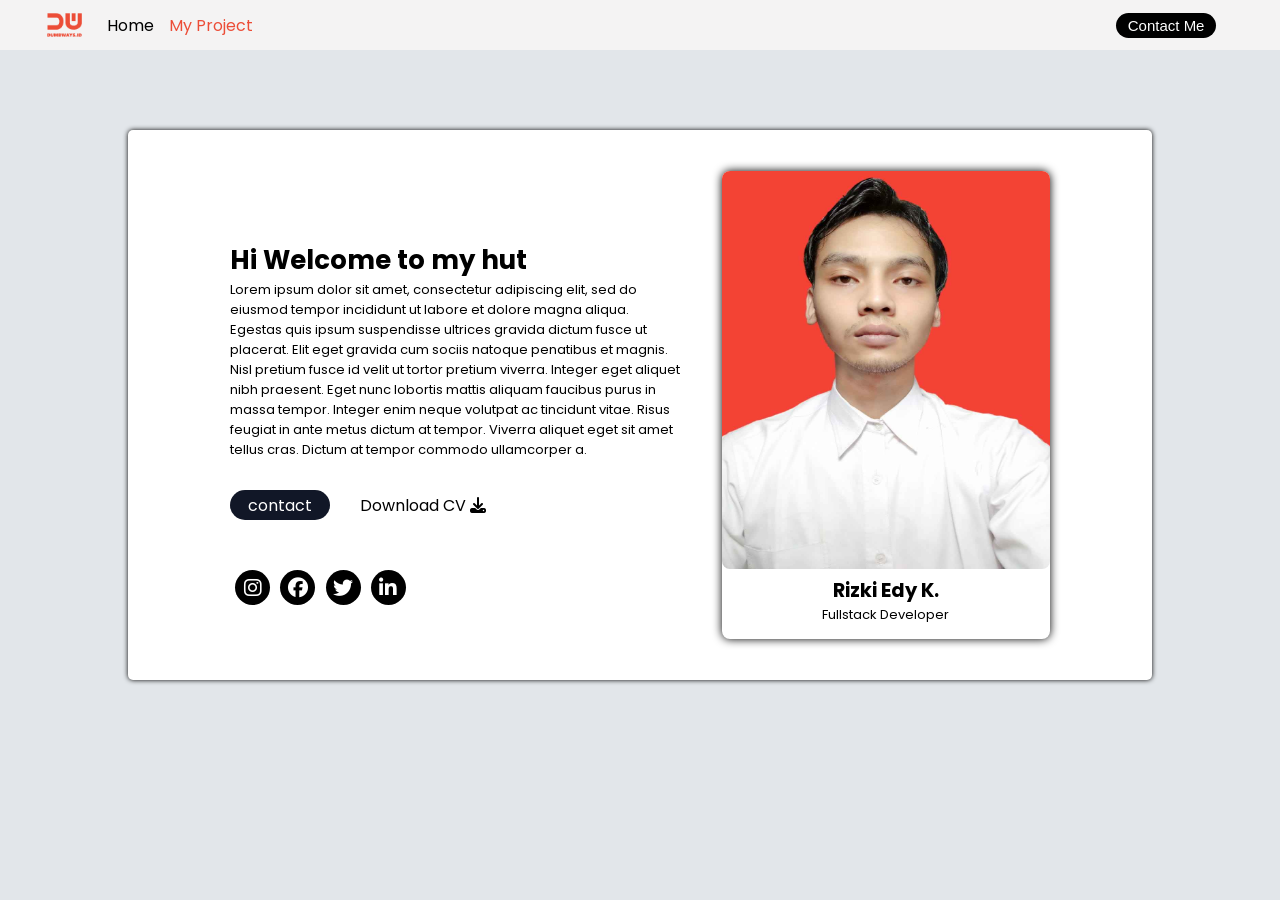
<file: index.html>
<!DOCTYPE html>
<html lang="en">
  <head>
    <title>Rizki</title>

    <link rel="preconnect" href="https://fonts.googleapis.com" />
    <link rel="preconnect" href="https://fonts.gstatic.com" crossorigin />
    <link
      href="https://fonts.googleapis.com/css2?family=Poppins&display=swap"
      rel="stylesheet"
    />
    <link
      rel="stylesheet"
      href="https://cdnjs.cloudflare.com/ajax/libs/font-awesome/6.2.1/css/all.min.css"
      integrity="sha512-MV7K8+y+gLIBoVD59lQIYicR65iaqukzvf/nwasF0nqhPay5w/9lJmVM2hMDcnK1OnMGCdVK+iQrJ7lzPJQd1w=="
      crossorigin="anonymous"
      referrerpolicy="no-referrer"
    />
    <link rel="stylesheet" href="assets/css/style.css" />
  </head>

  <body>
    <!-- navbar -->
    <nav>
      <div class="logo">
        <a href="index.html"><img src="assets/img/logo.png" alt="" /></a>
      </div>

      <ul>
        <li><a href="index.html">Home</a></li>
        <li class="myProject"><a href="form-blog.html">My Project</a></li>
      </ul>

      <div class="contact">
        <button>
          <a href="contact.html">Contact Me</a>
        </button>
      </div>
    </nav>
    <!-- navbar end -->

    <!-- container -->
    <div class="card">
      <div class="container-card">
        <!-- content -->

        <div class="content">
          <!-- article -->
          <div class="article">
            <div class="container-content">
              <h1>Hi Welcome to my hut</h1>
              <p>
                Lorem ipsum dolor sit amet, consectetur adipiscing elit, sed do
                eiusmod tempor incididunt ut labore et dolore magna aliqua.
                Egestas quis ipsum suspendisse ultrices gravida dictum fusce ut
                placerat. Elit eget gravida cum sociis natoque penatibus et
                magnis. Nisl pretium fusce id velit ut tortor pretium viverra.
                Integer eget aliquet nibh praesent. Eget nunc lobortis mattis
                aliquam faucibus purus in massa tempor. Integer enim neque
                volutpat ac tincidunt vitae. Risus feugiat in ante metus dictum
                at tempor. Viverra aliquet eget sit amet tellus cras. Dictum at
                tempor commodo ullamcorper a.
              </p>
            </div>

            <div class="anchor">
              <div class="container-contact">
                <a href="#">contact</a>
              </div>
              <div class="container-cv">
                <a href="">Download CV <i class="fa-solid fa-download"></i></a>
              </div>
            </div>
          </div>
          <!-- article end -->

          <!-- sosial media -->
          <div class="sosmed">
            <div class="ig">
              <a href="https://www.instagram.com/ikkydoang_/" id="ig">
                <i class="fa-brands fa-instagram"></i>
              </a>
            </div>
            <div class="fb">
              <a href="https://www.facebook.com/nooby.nooby.3557" id="fb">
                <i class="fa-brands fa-facebook"></i>
              </a>
            </div>
            <div class="twitter">
              <a href="https://twitter.com/akukikicuy" id="twitter">
                <i class="fa-brands fa-twitter"></i>
              </a>
            </div>
            <div class="linked-in">
              <a href="#" id="linkedIn">
                <i class="fa-brands fa-linkedin-in"></i>
              </a>
            </div>
          </div>
          <!-- sosial media end -->
        </div>

        <!-- content end -->

        <!-- profil -->
        <div class="profil">
          <img src="assets/img/Foto_Rizki.jpg" alt="" />
          <div class="profil-bio">
            <h2>Rizki Edy K.</h2>
            <p>Fullstack Developer</p>
          </div>
        </div>
        <!-- profil end -->
      </div>
    </div>
    <!-- container -->
  </body>
</html>
</file>
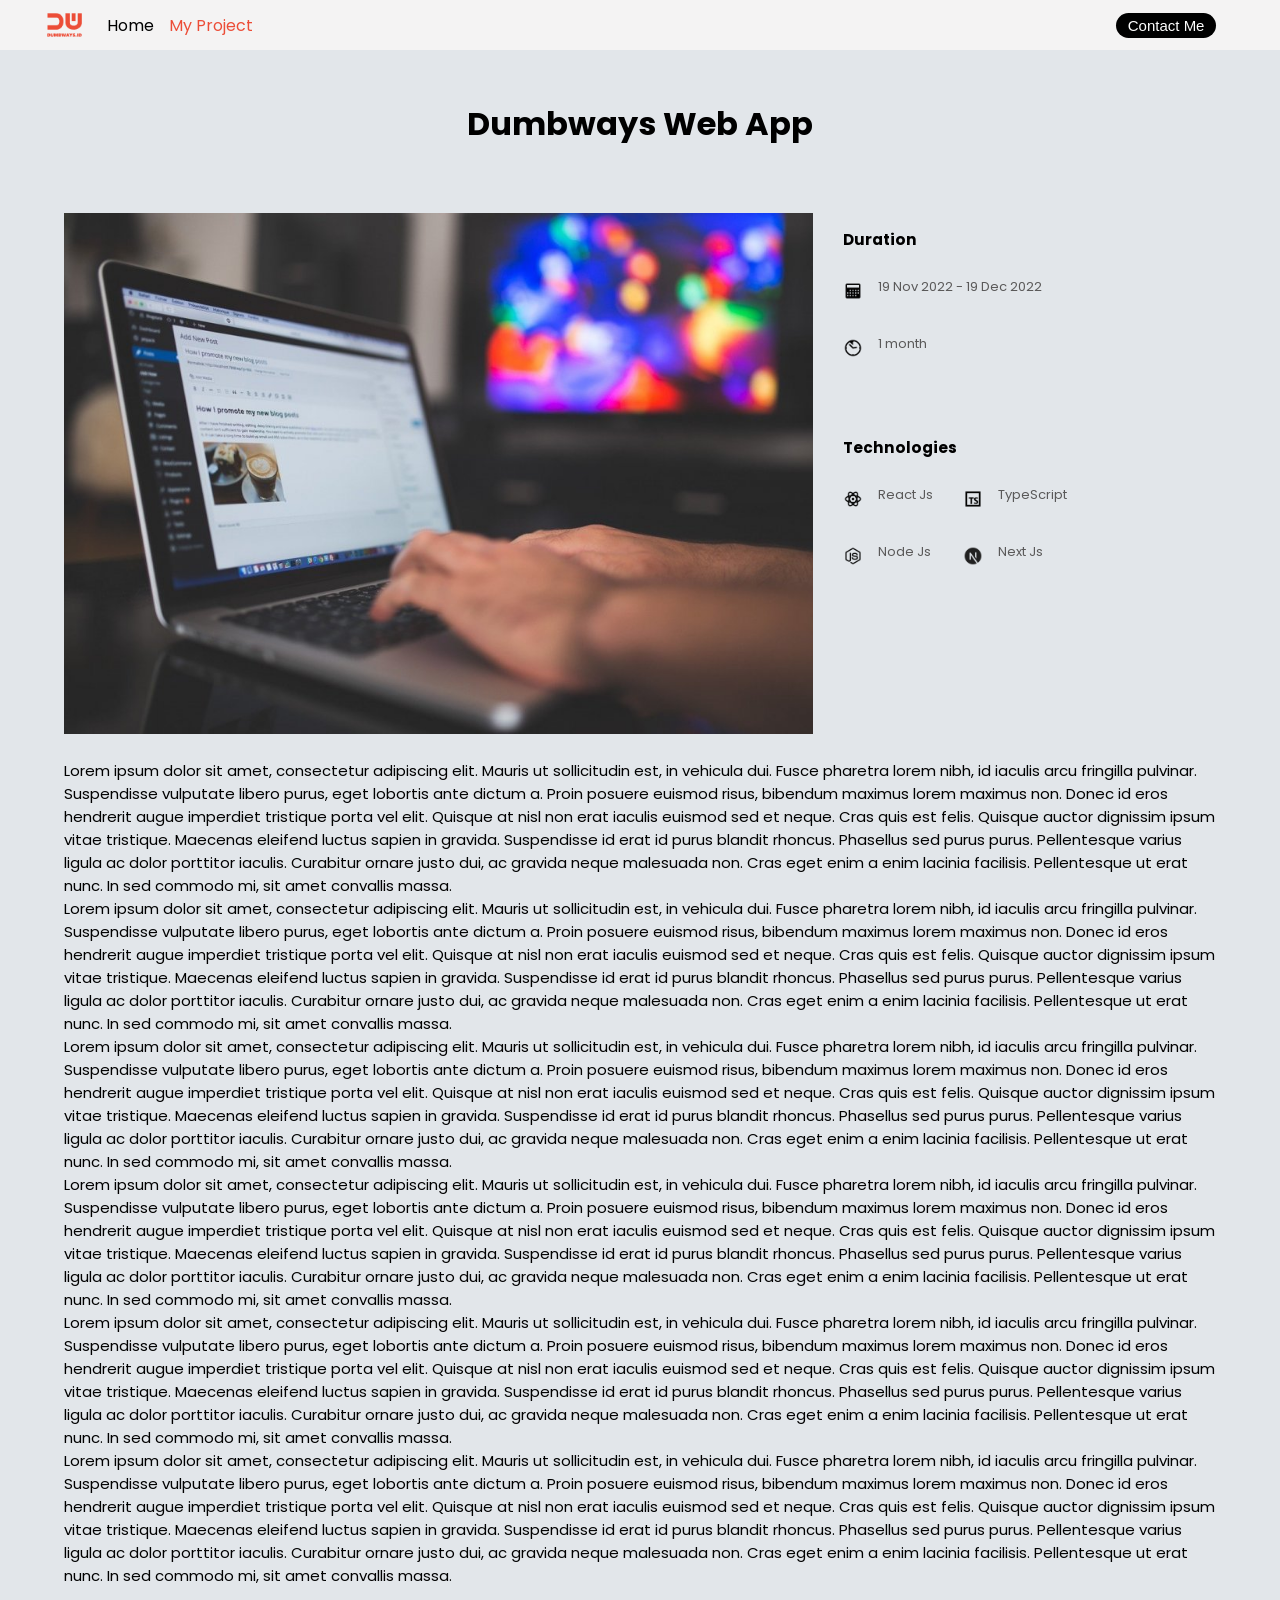
<file: blog.html>
<!DOCTYPE html>
<html lang="en">
  <head>
    <meta charset="UTF-8" />
    <link rel="preconnect" href="https://fonts.googleapis.com" />
    <link rel="preconnect" href="https://fonts.gstatic.com" crossorigin />
    <link
      href="https://fonts.googleapis.com/css2?family=Poppins&display=swap"
      rel="stylesheet"
    />

    <link rel="stylesheet" href="assets/css/style.css" />
    <link rel="stylesheet" href="assets/css/blog.css" />

    <title>My Project</title>
  </head>
  <body>
    <!-- navbar -->
    <nav>
      <div class="logo">
        <a href="index.html"><img src="assets/img/logo.png" alt="" /></a>
      </div>

      <ul>
        <li><a href="index.html">Home</a></li>
        <li class="myProject"><a href="form-blog.html">My Project</a></li>
      </ul>

      <div class="contact">
        <button>
          <a href="contact.html">Contact Me</a>
        </button>
      </div>
    </nav>
    <!-- navbar end -->

    <!-- content -->
    <div class="container">
      <h1>Dumbways Web App</h1>

      <div class="thumbnail">
        <div class="thumbnail-img">
          <img src="assets/img/thumbnail.jpg" alt="" />
        </div>

        <div class="thumbnail-date">
          <div class="duration">
            <h3>Duration</h3>

            <div class="day">
              <div class="img">
                <img src="assets/img/calendar.png" alt="" />
              </div>
              <p>19 Nov 2022 - 19 Dec 2022</p>
            </div>
            <div class="duration-day">
              <div class="img">
                <img src="assets/img/clock.png" alt="" />
              </div>
              <p>1 month</p>
            </div>
          </div>

          <div class="technologies">
            <h3>Technologies</h3>

            <div class="stack1">
              <div class="img">
                <img src="assets/img/reactjs.png" alt="" />
              </div>
              <p>React Js</p>
              <div class="img">
                <img src="assets/img/typescript.png" alt="" />
              </div>
              <p>TypeScript</p>
            </div>

            <div class="stack2">
              <div class="img">
                <img src="assets/img/nodejs.png" alt="" />
              </div>
              <p>Node Js</p>
              <div class="img">
                <img src="assets/img/nextjs.png" alt="" />
              </div>
              <p>Next Js</p>
            </div>
          </div>
        </div>
      </div>

      <div class="content">
        <p>
          Lorem ipsum dolor sit amet, consectetur adipiscing elit. Mauris ut
          sollicitudin est, in vehicula dui. Fusce pharetra lorem nibh, id
          iaculis arcu fringilla pulvinar. Suspendisse vulputate libero purus,
          eget lobortis ante dictum a. Proin posuere euismod risus, bibendum
          maximus lorem maximus non. Donec id eros hendrerit augue imperdiet
          tristique porta vel elit. Quisque at nisl non erat iaculis euismod sed
          et neque. Cras quis est felis. Quisque auctor dignissim ipsum vitae
          tristique. Maecenas eleifend luctus sapien in gravida. Suspendisse id
          erat id purus blandit rhoncus. Phasellus sed purus purus. Pellentesque
          varius ligula ac dolor porttitor iaculis. Curabitur ornare justo dui,
          ac gravida neque malesuada non. Cras eget enim a enim lacinia
          facilisis. Pellentesque ut erat nunc. In sed commodo mi, sit amet
          convallis massa.
        </p>
        <p>
          Lorem ipsum dolor sit amet, consectetur adipiscing elit. Mauris ut
          sollicitudin est, in vehicula dui. Fusce pharetra lorem nibh, id
          iaculis arcu fringilla pulvinar. Suspendisse vulputate libero purus,
          eget lobortis ante dictum a. Proin posuere euismod risus, bibendum
          maximus lorem maximus non. Donec id eros hendrerit augue imperdiet
          tristique porta vel elit. Quisque at nisl non erat iaculis euismod sed
          et neque. Cras quis est felis. Quisque auctor dignissim ipsum vitae
          tristique. Maecenas eleifend luctus sapien in gravida. Suspendisse id
          erat id purus blandit rhoncus. Phasellus sed purus purus. Pellentesque
          varius ligula ac dolor porttitor iaculis. Curabitur ornare justo dui,
          ac gravida neque malesuada non. Cras eget enim a enim lacinia
          facilisis. Pellentesque ut erat nunc. In sed commodo mi, sit amet
          convallis massa.
        </p>
        <p>
          Lorem ipsum dolor sit amet, consectetur adipiscing elit. Mauris ut
          sollicitudin est, in vehicula dui. Fusce pharetra lorem nibh, id
          iaculis arcu fringilla pulvinar. Suspendisse vulputate libero purus,
          eget lobortis ante dictum a. Proin posuere euismod risus, bibendum
          maximus lorem maximus non. Donec id eros hendrerit augue imperdiet
          tristique porta vel elit. Quisque at nisl non erat iaculis euismod sed
          et neque. Cras quis est felis. Quisque auctor dignissim ipsum vitae
          tristique. Maecenas eleifend luctus sapien in gravida. Suspendisse id
          erat id purus blandit rhoncus. Phasellus sed purus purus. Pellentesque
          varius ligula ac dolor porttitor iaculis. Curabitur ornare justo dui,
          ac gravida neque malesuada non. Cras eget enim a enim lacinia
          facilisis. Pellentesque ut erat nunc. In sed commodo mi, sit amet
          convallis massa.
        </p>
        <p>
          Lorem ipsum dolor sit amet, consectetur adipiscing elit. Mauris ut
          sollicitudin est, in vehicula dui. Fusce pharetra lorem nibh, id
          iaculis arcu fringilla pulvinar. Suspendisse vulputate libero purus,
          eget lobortis ante dictum a. Proin posuere euismod risus, bibendum
          maximus lorem maximus non. Donec id eros hendrerit augue imperdiet
          tristique porta vel elit. Quisque at nisl non erat iaculis euismod sed
          et neque. Cras quis est felis. Quisque auctor dignissim ipsum vitae
          tristique. Maecenas eleifend luctus sapien in gravida. Suspendisse id
          erat id purus blandit rhoncus. Phasellus sed purus purus. Pellentesque
          varius ligula ac dolor porttitor iaculis. Curabitur ornare justo dui,
          ac gravida neque malesuada non. Cras eget enim a enim lacinia
          facilisis. Pellentesque ut erat nunc. In sed commodo mi, sit amet
          convallis massa.
        </p>
        <p>
          Lorem ipsum dolor sit amet, consectetur adipiscing elit. Mauris ut
          sollicitudin est, in vehicula dui. Fusce pharetra lorem nibh, id
          iaculis arcu fringilla pulvinar. Suspendisse vulputate libero purus,
          eget lobortis ante dictum a. Proin posuere euismod risus, bibendum
          maximus lorem maximus non. Donec id eros hendrerit augue imperdiet
          tristique porta vel elit. Quisque at nisl non erat iaculis euismod sed
          et neque. Cras quis est felis. Quisque auctor dignissim ipsum vitae
          tristique. Maecenas eleifend luctus sapien in gravida. Suspendisse id
          erat id purus blandit rhoncus. Phasellus sed purus purus. Pellentesque
          varius ligula ac dolor porttitor iaculis. Curabitur ornare justo dui,
          ac gravida neque malesuada non. Cras eget enim a enim lacinia
          facilisis. Pellentesque ut erat nunc. In sed commodo mi, sit amet
          convallis massa.
        </p>
        <p>
          Lorem ipsum dolor sit amet, consectetur adipiscing elit. Mauris ut
          sollicitudin est, in vehicula dui. Fusce pharetra lorem nibh, id
          iaculis arcu fringilla pulvinar. Suspendisse vulputate libero purus,
          eget lobortis ante dictum a. Proin posuere euismod risus, bibendum
          maximus lorem maximus non. Donec id eros hendrerit augue imperdiet
          tristique porta vel elit. Quisque at nisl non erat iaculis euismod sed
          et neque. Cras quis est felis. Quisque auctor dignissim ipsum vitae
          tristique. Maecenas eleifend luctus sapien in gravida. Suspendisse id
          erat id purus blandit rhoncus. Phasellus sed purus purus. Pellentesque
          varius ligula ac dolor porttitor iaculis. Curabitur ornare justo dui,
          ac gravida neque malesuada non. Cras eget enim a enim lacinia
          facilisis. Pellentesque ut erat nunc. In sed commodo mi, sit amet
          convallis massa.
        </p>
      </div>
    </div>
    <!-- content end -->
  </body>
</html>
</file>
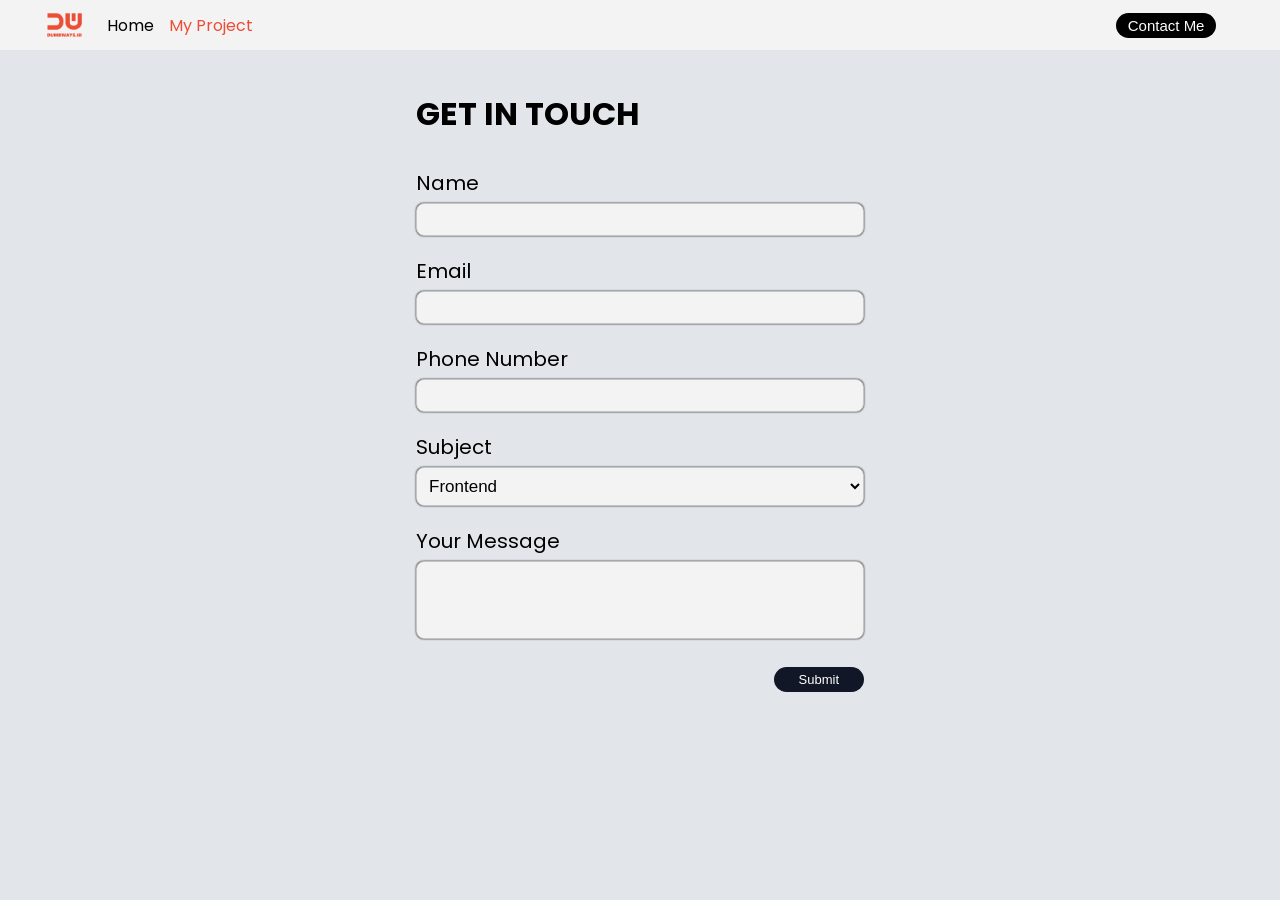
<file: contact.html>
<!DOCTYPE html>
<html lang="en">
  <head>
    <title>Contact Me</title>

    <link rel="preconnect" href="https://fonts.googleapis.com" />
    <link rel="preconnect" href="https://fonts.gstatic.com" crossorigin />
    <link
      href="https://fonts.googleapis.com/css2?family=Poppins&display=swap"
      rel="stylesheet"
    />

    <link rel="stylesheet" href="assets/css/style.css" />
  </head>

  <body>
    <!-- navbar -->
    <nav>
      <div class="logo">
        <a href="index.html"><img src="assets/img/logo.png" alt="" /></a>
      </div>

      <ul>
        <li><a href="index.html">Home</a></li>
        <li class="myProject"><a href="form-blog.html">My Project</a></li>
      </ul>

      <div class="contact">
        <button>
          <a href="contact.html">Contact Me</a>
        </button>
      </div>
    </nav>
    <!-- navbar end -->

    <div class="container-form">
      <h1>GET IN TOUCH</h1>

      <form style="text-align: left">
        <div class="name">
          <label for="name" style="font-size: 20px; font-weight: 700px"
            >Name</label
          >
          <input
            type="text"
            id="name"
            style="
              width: 100%;
              box-sizing: border-box;
              padding: 8px;
              margin-top: 5px;
              margin-bottom: 20px;
              background: #f4f3f3;
              border: 1px solid #c4c4c4;
              border-radius: 8px;
              box-shadow: 0px 0px 2px;
            "
          />
        </div>

        <div class="email">
          <label for="email" style="font-size: 20px; font-weight: 700px"
            >Email</label
          >
          <input
            type="email"
            id="email"
            style="
              width: 100%;
              box-sizing: border-box;
              padding: 8px;
              margin-top: 5px;
              margin-bottom: 20px;
              background: #f4f3f3;
              border: 1px solid #c4c4c4;
              border-radius: 8px;
              box-shadow: 0px 0px 2px;
            "
          />
        </div>

        <div class="phone">
          <label for="phone" style="font-size: 20px; font-weight: 700px"
            >Phone Number</label
          >
          <input
            type="text"
            id="phone"
            style="
              width: 100%;
              box-sizing: border-box;
              padding: 8px;
              margin-top: 5px;
              margin-bottom: 20px;
              background: #f4f3f3;
              border: 1px solid #c4c4c4;
              border-radius: 8px;
              box-shadow: 0px 0px 2px;
            "
          />
        </div>

        <div class="subject">
          <label for="subject" style="font-size: 20px; font-weight: 700px"
            >Subject</label
          >
          <select
            id="subject"
            style="
              width: 100%;
              box-sizing: border-box;
              padding: 8px;
              margin-top: 5px;
              margin-bottom: 20px;
              font-size: 17px;
              background: #f4f3f3;
              border: 1px solid #c4c4c4;
              border-radius: 8px;
              box-shadow: 0px 0px 2px;
            "
          >
            <option>Frontend</option>
            <option>Backend</option>
            <option>Fullstack</option>
          </select>
        </div>

        <div class="message">
          <label for="message" style="font-size: 20px; font-weight: 700px"
            >Your Message</label
          >
          <textarea
            id="message"
            rows="3"
            cols="10"
            style="
              resize: none;
              width: 100%;
              box-sizing: border-box;
              padding: 8px;
              margin-top: 5px;
              margin-bottom: 20px;
              font-size: 17px;
              background: #f4f3f3;
              border: 1px solid #c4c4c4;
              border-radius: 8px;
              box-shadow: 0px 0px 2px;
            "
          ></textarea>
        </div>

        <div class="submit" style="text-align: right">
          <button
            style="
              padding: 5px 25px;
              font-size: 13px;
              background: #111727;
              border-radius: 20px;
              border: none;
              color: #fff;
              cursor: pointer;
              text-align: right;
            "
            type="button"
            onclick="submitData()"
          >
            Submit
          </button>
        </div>
      </form>
    </div>

    <script src="assets/js/contact.js"></script>
  </body>
</html>
</file>
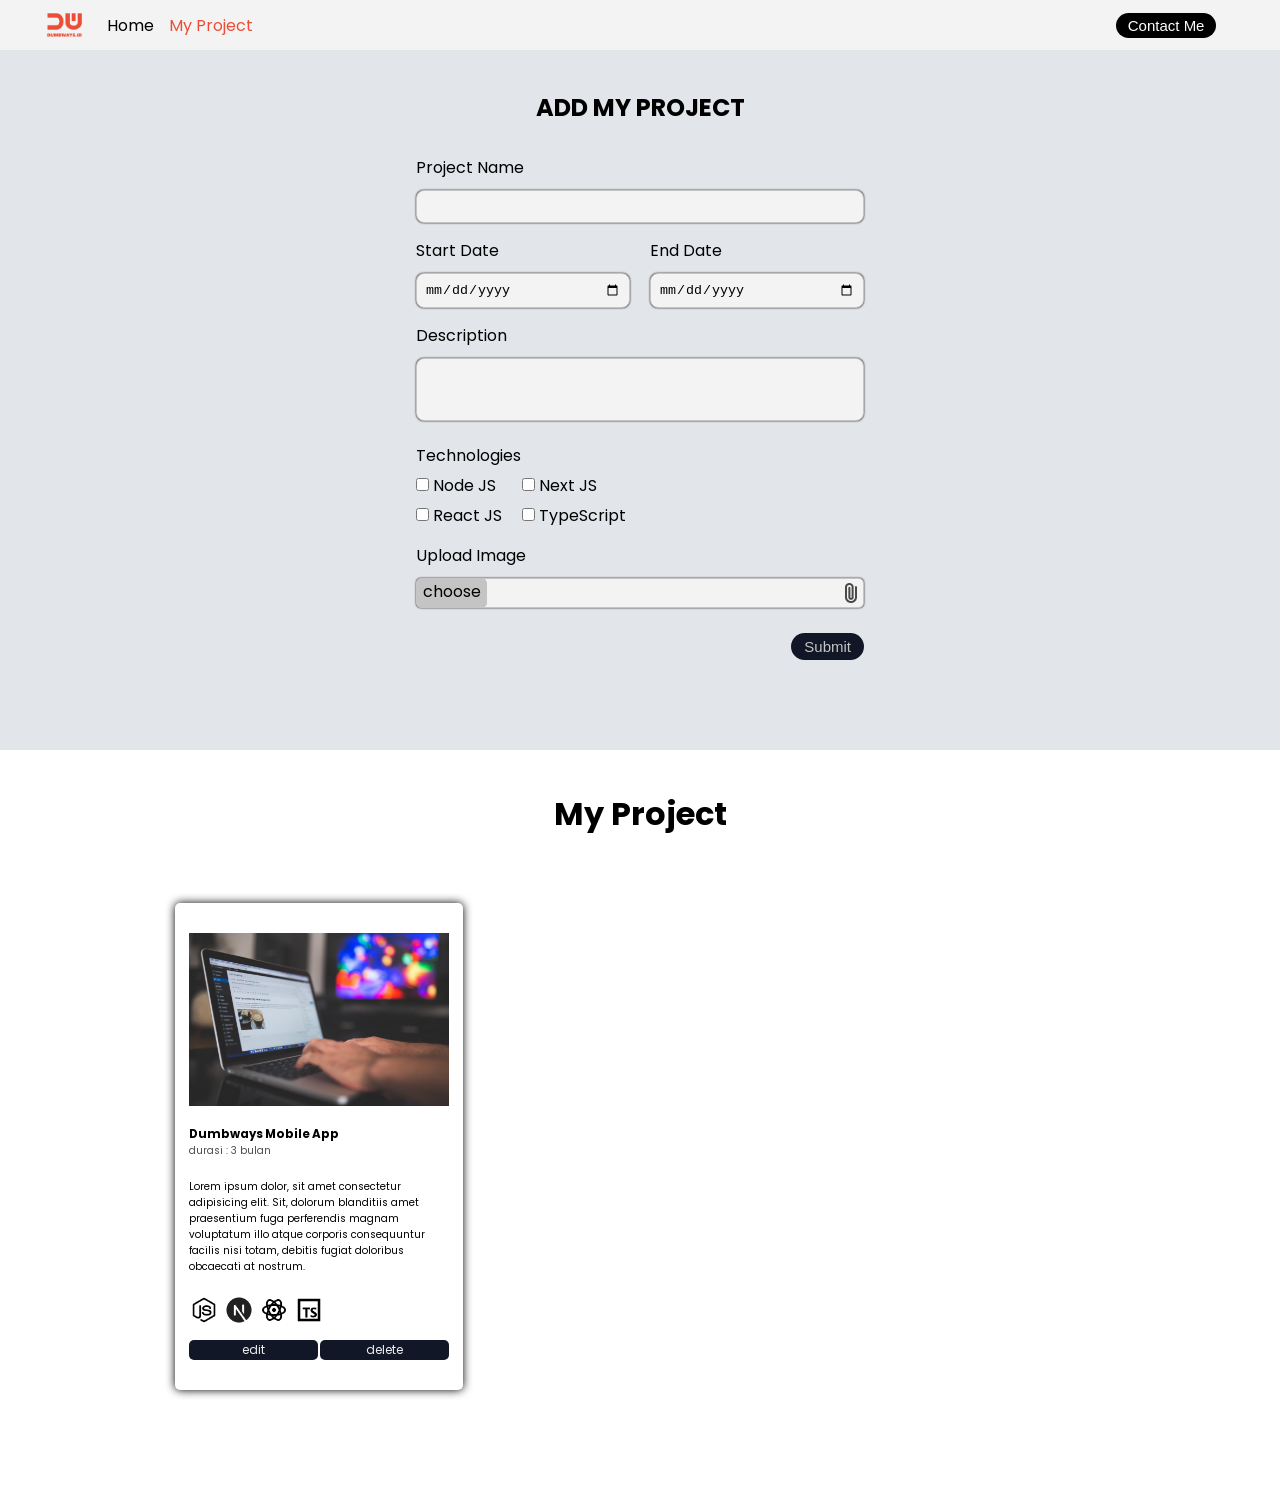
<file: form-blog.html>
<!DOCTYPE html>
<html lang="en">
  <head>
    <meta charset="UTF-8" />
    <meta http-equiv="X-UA-Compatible" content="IE=edge" />
    <meta name="viewport" content="width=device-width, initial-scale=1.0" />
    <title>My Project</title>

    <link rel="preconnect" href="https://fonts.googleapis.com" />
    <link rel="preconnect" href="https://fonts.gstatic.com" crossorigin />
    <link
      href="https://fonts.googleapis.com/css2?family=Poppins&display=swap"
      rel="stylesheet"
    />

    <link
      rel="stylesheet"
      href="https://cdnjs.cloudflare.com/ajax/libs/font-awesome/6.2.1/css/all.min.css"
      integrity="sha512-MV7K8+y+gLIBoVD59lQIYicR65iaqukzvf/nwasF0nqhPay5w/9lJmVM2hMDcnK1OnMGCdVK+iQrJ7lzPJQd1w=="
      crossorigin="anonymous"
      referrerpolicy="no-referrer"
    />

    <link rel="stylesheet" href="assets/css/style.css" />
  </head>
  <body>
    <!-- navbar -->
    <nav>
      <div class="logo">
        <a href="index.html"><img src="assets/img/logo.png" alt="" /></a>
      </div>

      <ul>
        <li><a href="index.html">Home</a></li>
        <li class="myProject"><a href="form-blog.html">My Project</a></li>
      </ul>

      <div class="contact">
        <button>
          <a href="contact.html">Contact Me</a>
        </button>
      </div>
    </nav>
    <!-- navbar end -->

    <!-- form -->
    <div class="container-form">
      <h2>ADD MY PROJECT</h2>
      <form class="form-blog" onsubmit="getData(event)">
        <div class="name">
          <label for="project-name" class="form-label">Project Name</label>
          <input
            type="text"
            class="form-control"
            id="project-name"
            name="name"
          />
        </div>
        <div class="date">
          <div class="start-date">
            <label for="start-date" class="form-label">Start Date</label>
            <input type="date" class="form-control" id="start-date" />
          </div>
          <div class="end-date">
            <label for="end-date" class="form-label">End Date</label>
            <input type="date" class="form-control" id="end-date" />
          </div>
        </div>
        <div class="description">
          <label for="description-box" class="form-label">Description</label>
          <textarea
            class="form-control"
            id="description-box"
            cols="30"
            rows="3"
            style="resize: none"
            name="description"
          ></textarea>
        </div>
        <div class="checkbox">
          <p>Technologies</p>
          <div class="form-checkbox">
            <div class="form-checkbox1">
              <div class="nodeJs">
                <input
                  type="checkbox"
                  name=""
                  id="nodejs"
                  class="form-check-input"
                />
                <label for="nodejs" class="form-check-label">Node JS</label>
              </div>
              <div class="reactJs">
                <input
                  type="checkbox"
                  name=""
                  id="reactjs"
                  class="form-check-input"
                />
                <label for="reactjs" class="form-check-label">React JS</label>
              </div>
            </div>
            <div class="form-checkbox2 ms-5">
              <div class="nextJs">
                <input
                  type="checkbox"
                  name=""
                  id="nextjs"
                  class="form-check-input"
                />
                <label for="nextjs" class="form-check-label">Next JS</label>
              </div>
              <div class="typeScript">
                <input
                  type="checkbox"
                  name=""
                  id="typescript"
                  class="form-check-input"
                />
                <label for="typescript" class="form-check-label"
                  >TypeScript</label
                >
              </div>
            </div>
          </div>
        </div>
        <div class="image">
          <label for="upload-image">Upload Image</label>
          <div class="input-image">
            <label for="input-image">
              <p>choose</p>
              <img src="assets/img/file.png" alt="file" />
            </label>
            <input type="file" id="input-image" hidden />
          </div>
        </div>
        <div class="button-form-blog">
          <button class="button">Submit</button>
        </div>
      </form>
    </div>
    <!-- form end -->

    <!-- project -->
    <div class="container-project">
      <h1>My Project</h1>

      <div class="post-blog" id="post-blog">
        <div class="card-blog">
          <div class="content-blog">
            <div class="thumbnail">
              <img src="assets/img/thumbnail.jpg" alt="" />
            </div>

            <div class="title-blog">
              <h3><a href="blog.html">Dumbways Mobile App</a></h3>
              <p>durasi : 3 bulan</p>
            </div>

            <div class="description-output">
              Lorem ipsum dolor, sit amet consectetur adipisicing elit. Sit,
              dolorum blanditiis amet praesentium fuga perferendis magnam
              voluptatum illo atque corporis consequuntur facilis nisi totam,
              debitis fugiat doloribus obcaecati at nostrum.
            </div>

            <div class="technologies-output">
              <div class="nodejs">
                <img src="assets/img/nodejs.png" alt="" />
              </div>
              <div class="nextjs">
                <img src="assets/img/nextjs.png" alt="" />
              </div>
              <div class="reactjs">
                <img src="assets/img/reactjs.png" alt="" />
              </div>
              <div class="typescript">
                <img src="assets/img/typescript.png" alt="" />
              </div>
            </div>

            <div class="opsi-blog">
              <div class="edit-blog">
                <a href="">edit</a>
              </div>

              <div class="delete-blog">
                <a href="">delete</a>
              </div>
            </div>
          </div>
        </div>
      </div>
    </div>
    <!-- project end -->

    <script src="assets/js/blog.js"></script>
  </body>
</html>
</file>
<file: assets/css/style.css>
* {
    margin: 0;
    padding: 0;
}

body {
    background-color: #e2e6ea;
    font-family: 'Poppins', sans-serif;
}

/* navbar */

nav {
    height: 50px;
    background-color: #f4f3f3;
    display: flex;
    align-items: center;
}

.logo {
    height: 100%;
    width: 10%;
    display: flex;
    align-items: center;
    justify-content: flex-end;
}

.logo a {
    display: flex;
    align-items: center;
}

.logo img {
    width: 35px;
}

nav ul {
    width: 45%;
    height: 100%;
    display: flex;
    align-items: center;
    margin-left: 10px;
}

nav ul li {
    list-style-type: none;
    margin-left: 15px;
}

nav ul li a {
    text-decoration: none;
    color: black;
}

.myProject a {
    color: #ec4d37
}

nav ul li a:hover {
    color: rgb(85, 82, 82);
    transition: 0.5s;
}

.contact {
    width: 100%;
    height: 100%;
    display: flex;
    align-items: center;
}

.contact button {
    background-color: black;
    margin-left: 80%;
    height: 25px;
    width: 100px;
    border-radius: 15px;
    border: none;
}

.contact button:hover {
    background-color: rgb(116, 115, 115);
    transition: 0.5s;
}

.contact button a {
    text-decoration: none;
    color: white;
    font-size: 15px;
}
/* navbar end */


/* card */
.card {
    background-color: white;
    width: 80%;
    height: 550px;
    margin: 80px auto;
    border-radius: 5px;
    box-shadow: 0px 0px 5px;
    display: flex;
    align-items: center;
    justify-content: center;
}

.container-card {
    width: 80%;
    height: 85%;
    display: flex;
    align-items: center;
    justify-content: space-between;
}

.content {
    width: 55%;
    height: 70%;
}


.container-content {
    font-size: 13px;
}

.anchor {
    margin-top: 30px;
    display: flex;
    align-items: center;
}

.container-contact {
    background-color: #111727;
    margin-right: 30px;
    height: 30px;
    width: 100px;
    display: flex;
    justify-content: center;
    align-items: center;
    border-radius: 20px;
}

.container-contact a {
    text-decoration: none;
    color: white;
}

.container-contact a:hover {
    background-color: black;
    height: 30px;
    width: 100px;
    display: flex;
    justify-content: center;
    align-items: center;
    border-radius: 20px;
}

.container-cv {
    display: flex;
    justify-content: center;
    align-items: center;
}

.container-cv a {
    text-decoration: none;
    color: black;
}

.container-cv a:hover {
    color: rgb(70, 68, 68);
}

.sosmed {
    margin-top: 50px;
    width: 40%;
    display: flex;
    justify-content: space-around;
}

.ig, .fb, .twitter, .linked-in {
    width: 35px;
    height: 35px;
    border-radius: 100%;
    background-color: black;
    font-size: 20px;
    display: flex;
    justify-content: center;
    align-items: center;
}

.ig a, .fb a, .twitter a, .linked-in a {
    text-decoration: none;
    color: white;
    padding: 10px;
}

.ig:hover, .fb:hover, .twitter:hover, .linked-in:hover {
    background-color: rgb(71, 70, 70);
}

.profil {
    width: 40%;
    height: 100%;
    box-shadow: 0px 0px 10px;
    border-radius: 8px;
}

.profil img {
    width: 100%;
    height: 85%;
    border-radius: 8px;
}

.profil-bio {
    width: 100%;
    text-align: center;
    font-size: 13px;
}

/* card end */



/* form blog */
.container-form {
    width: 35%;
    margin: 40px auto;
}

.container-form h2 {
    text-align: center;
}

.name {
    margin-top: 30px;
}

.date, .description, .checkbox, .image {
    margin-top: 15px;
}

.form-blog input , .form-blog textarea {
    margin-top: 10px;
}

#project-name , #description-box{
    width: 100%;
    box-sizing: border-box;
    padding: 8px;
    background: #f4f3f3;
    border: 1px solid #c4c4c4;
    border-radius: 8px;
    box-shadow: 0px 0px 2px;
}

.date {
    width: 100%;
    display: flex;
}

.start-date {
    width: 48%;
}

#start-date, #end-date {
    width: 100%;
    box-sizing: border-box;
    padding: 8px;
    background: #f4f3f3;
    border: 1px solid #c4c4c4;
    border-radius: 8px;
    box-shadow: 0px 0px 2px;
}

.end-date {
    width: 48%;
    margin-left: 20px;
}

.form-checkbox {
    display: flex;
}

.form-checkbox1 {
    margin-right: 20px;
}

#input-image {
    width: 100%;
    box-sizing: border-box;
    background-color: #f4f3f3;
    border: 1px solid #c4c4c4;
    border-radius: 8px;
    box-shadow: 0px 0px 2px;
}

.input-image {
    height: 30px;
    background-color: #f4f3f3;
    border: 1px solid #c4c4c4;
    border-radius: 8px;
    box-sizing: border-box;
    box-shadow: 0px 0px 2px;
    display: flex;
    border-radius: 5px;
    margin-top: 10px;
}

.input-image label {
    cursor: pointer;
    display: flex;
    align-items: center;
    justify-content: space-between;
    width: 100%;
}

.input-image label p {
    border-radius: 5px;
    height: 100%;
    background-color: #c4c4c4;
    padding: 0 5px;
    border: 1px solid #c4c4c4;
}

.button-form-blog {
    margin-top: 25px;
    width: 100%;
    display: flex;
    justify-content: end;
}

.button-form-blog button {
    background-color: #111727;
    color: #c4c4c4;
    border: none;
    padding: 5px 13px;
    font-size: 15px;
    border-radius: 30px;
    cursor: pointer;
}
/* form blog end */

/* project */
.container-project {
    background-color: white;
    margin-top: 90px;
    padding: 40px;
}

.container-project h1 {
    text-align: center;
    font-weight: bold;
}

.post-blog {
    width: 80%;
    margin: 50px auto;
    /* background-color: blueviolet; */
    display: flex;
    /* flex-direction: row;
    flex-wrap: wrap;
    justify-content:center; */
    flex-wrap: wrap;
    
}

.card-blog {
    /* background-color: blue; */
    width: 30%;
    height: auto;
    display: flex;
    justify-content: space-between;
    box-shadow: 0px 0px 10px;
    border-radius: 5px;
    margin: 15px;
}

.content-blog {
    background-color: white;
    width: 90%;
    margin: 15px auto;
    font-size: 10px;
    padding-bottom: 15px;
}

/* .thumbnail {
    width: 100%;
    display: flex;
    justify-content: center;
} */

.thumbnail img {
    width: 100%;
    margin-top: 15px;
}

.title-blog {
    margin-top: 15px;
    /* background-color: yellow; */
}

.description-output {
    margin-top: 20px;
}

.technologies-output {
    margin-top: 20px;
    display: flex;
}

.technologies-output img {
    width: 30px;
    margin-right: 5px;
}

.opsi-blog{
    margin-top: 10px;
    display: flex;
    justify-content: space-between;
}

.edit-blog {
    width: 49.5%;
    height: 20px;
    background-color: #111727;
    display: flex;
    justify-content: center;
    align-items: center;
    border-radius: 5px;
}

.edit-blog a {
    text-decoration: none;
    font-size: 12px;
    color: rgb(238, 237, 237);
}

.delete-blog {
    width: 49.5%;
    height: 20px;
    background-color: #111727;
    display: flex;
    justify-content: center;
    align-items: center;
    border-radius: 5px;
}

.delete-blog a {
    text-decoration: none;
    font-size: 12px;
    color: rgb(238, 237, 237);
}


.title-blog h3 a {
    text-decoration: none;
    color: black;
}

.title-blog p {
    color: #514a4a;
}
/* project end */
</file>
<file: assets/css/blog.css>
.container {
    height: 100%;
    width: 90%;
    margin: 50px auto;
}

.container h1 {
    text-align: center;
}

.thumbnail {
    width: 100%;
    margin-top: 50px;
    display: flex;
}

.thumbnail-img {
    width: 65%;
}

.thumbnail-img img {
    width: 100%;
    height: 100%;
}

.thumbnail-date {
    width: 25%;
    margin-left: 30px;
    font-size: 13px;
    color: rgb(90, 89, 89);
}

.duration {
    height: 40%;
    margin-top: 30px;
}

.duration h3 {
    color: black;
}

.day {
    margin-top: 15px;
    display: flex;
    align-items: center;
    height: 20%;
}

.img {
    width: 20px;
    height: 100%;
    margin-right: 15px;
}

.img img {
    text-align: center;
}

.duration-day {
    margin-top: 15px;
    display: flex;
    align-items: center;
    height: 20%;
}

.duration-day img {
    width: 20px;
    margin-right: 15px;
}

.technologies {
    height: 40%;
}

.technologies h3 {
    color: black;
}

.stack1 {
    margin-top: 15px;
    display: flex;
    align-items: center;
    height: 20%;
}

.stack1 img {
    width: 20px;
    margin-right: 15px;
}

.stack1 p {
    margin-right: 30px;
}

.stack2 {
    margin-top: 15px;
    display: flex;
    align-items: center;
    height: 20%;
}

.stack2 img {
    width: 20px;
    margin-right: 15px;
}

.stack2 p {
    margin-right: 32px;
}

.content {
    margin-top: 40px;
    font-size: 15px;
    width: 100%;
}
</file>
